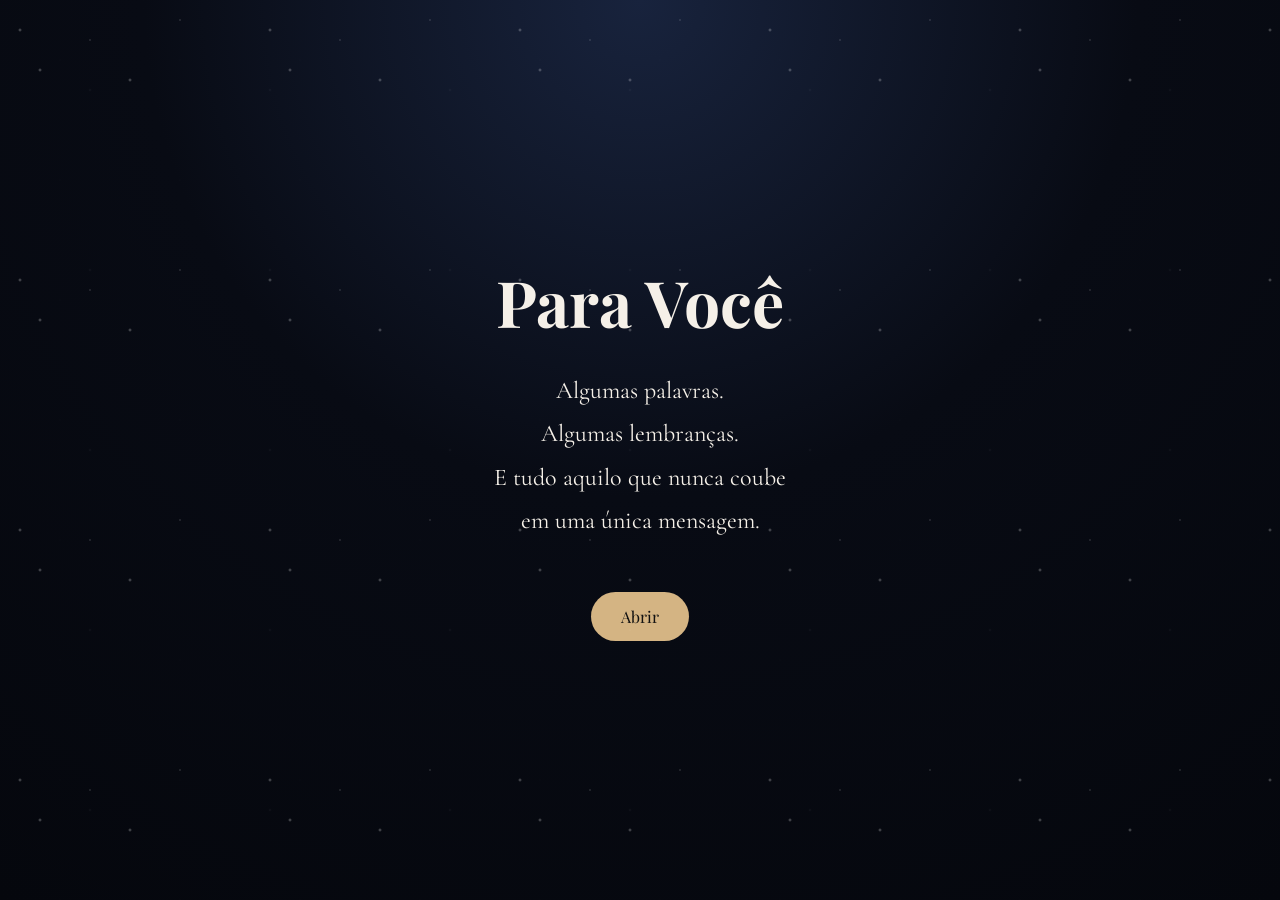
<file: index.html>
<!DOCTYPE html>
<html lang="pt-BR">
<head>
<meta charset="UTF-8">
<meta name="viewport" content="width=device-width, initial-scale=1.0">

<title>Para Você</title>

<link rel="preconnect" href="https://fonts.googleapis.com">
<link rel="preconnect" href="https://fonts.gstatic.com" crossorigin>

<link href="https://fonts.googleapis.com/css2?family=Playfair+Display:wght@400;500;600;700&family=Cormorant+Garamond:wght@300;400;500;600&display=swap" rel="stylesheet">

<link rel="stylesheet" href="css/style.css">
</head>

<body>

<div class="stars"></div>

<div class="hero">

<h1>Para Você</h1>

<p class="intro">
Algumas palavras.<br>
Algumas lembranças.<br>
E tudo aquilo que nunca coube<br>
em uma única mensagem.
</p>

<a href="carta.html">
<button class="main-btn">
Abrir
</button>
</a>

</div>

<script src="js/app.js"></script>

</body>
</html>
</file>
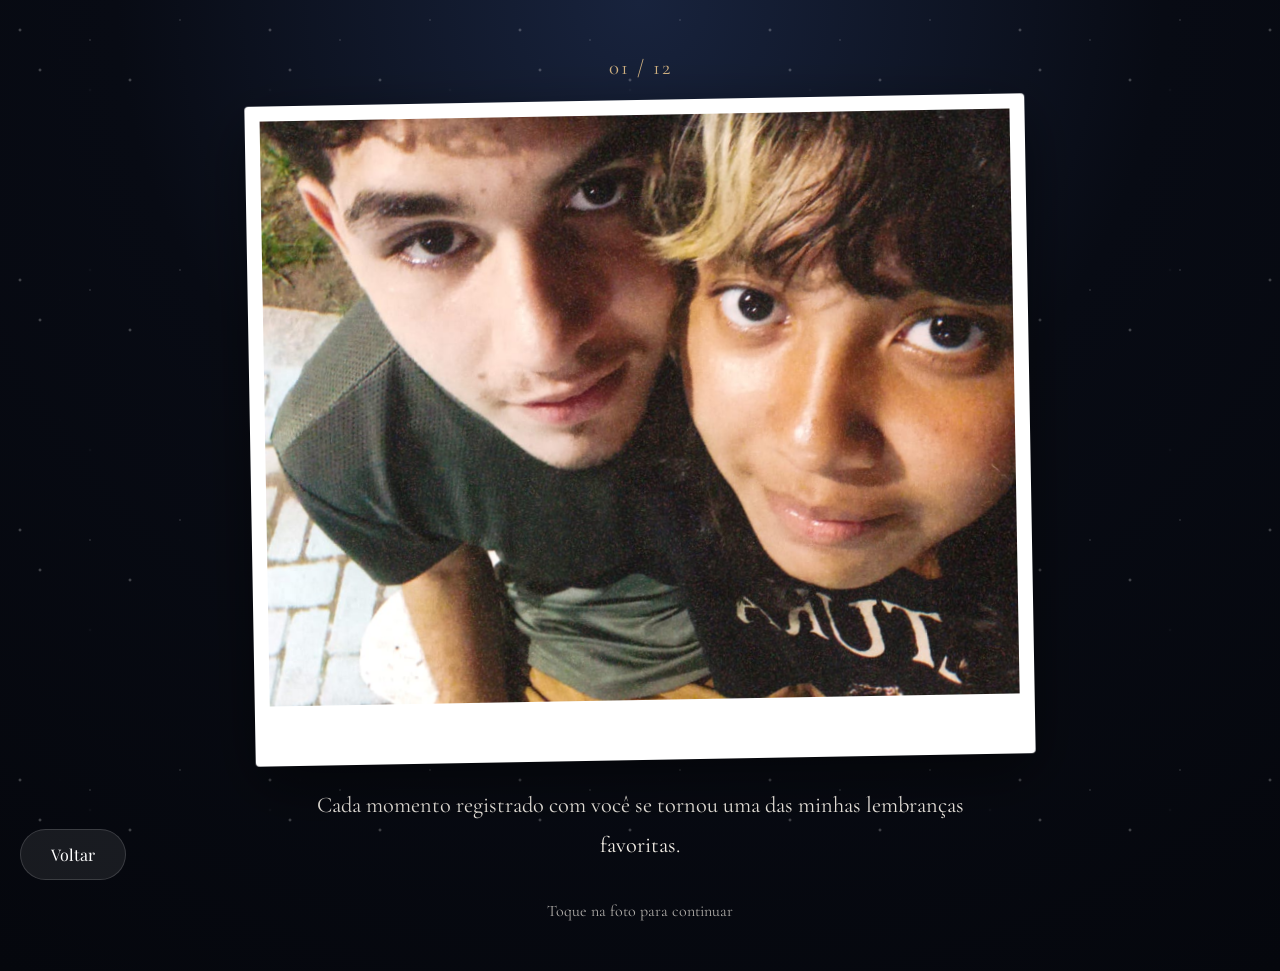
<file: album.html>
<!DOCTYPE html>
<html lang="pt-BR">

<head>

    <meta charset="UTF-8">
    <meta name="viewport" content="width=device-width, initial-scale=1.0">

    <title>Álbum</title>

    <link rel="stylesheet" href="css/style.css">

</head>

<body>

    <div class="stars"></div>

    <div class="album">

        <div id="counter">
            01 / 12
        </div>

        <br>

        <div class="polaroid">

            <img
                id="photo"
                src="assets/fotos/foto1.jpg"
                alt="Foto">

        </div>

        <p id="memoryText">
            Cada momento registrado com você se tornou uma das minhas lembranças favoritas.
        </p>

        <p style="opacity:.7; margin-top:10px;">
            Toque na foto para continuar
        </p>

        <br>

        <a href="segredo.html"
           id="secretBtn"
           style="display:none;">

            <button class="next-btn">
                Continuar →
            </button>

        </a>

    </div>

    <div class="buttons">

        <a href="poema.html">
            <button class="back-btn">
                Voltar
            </button>
        </a>

    </div>

    <script src="js/app.js"></script>

</body>

</html>
</file>
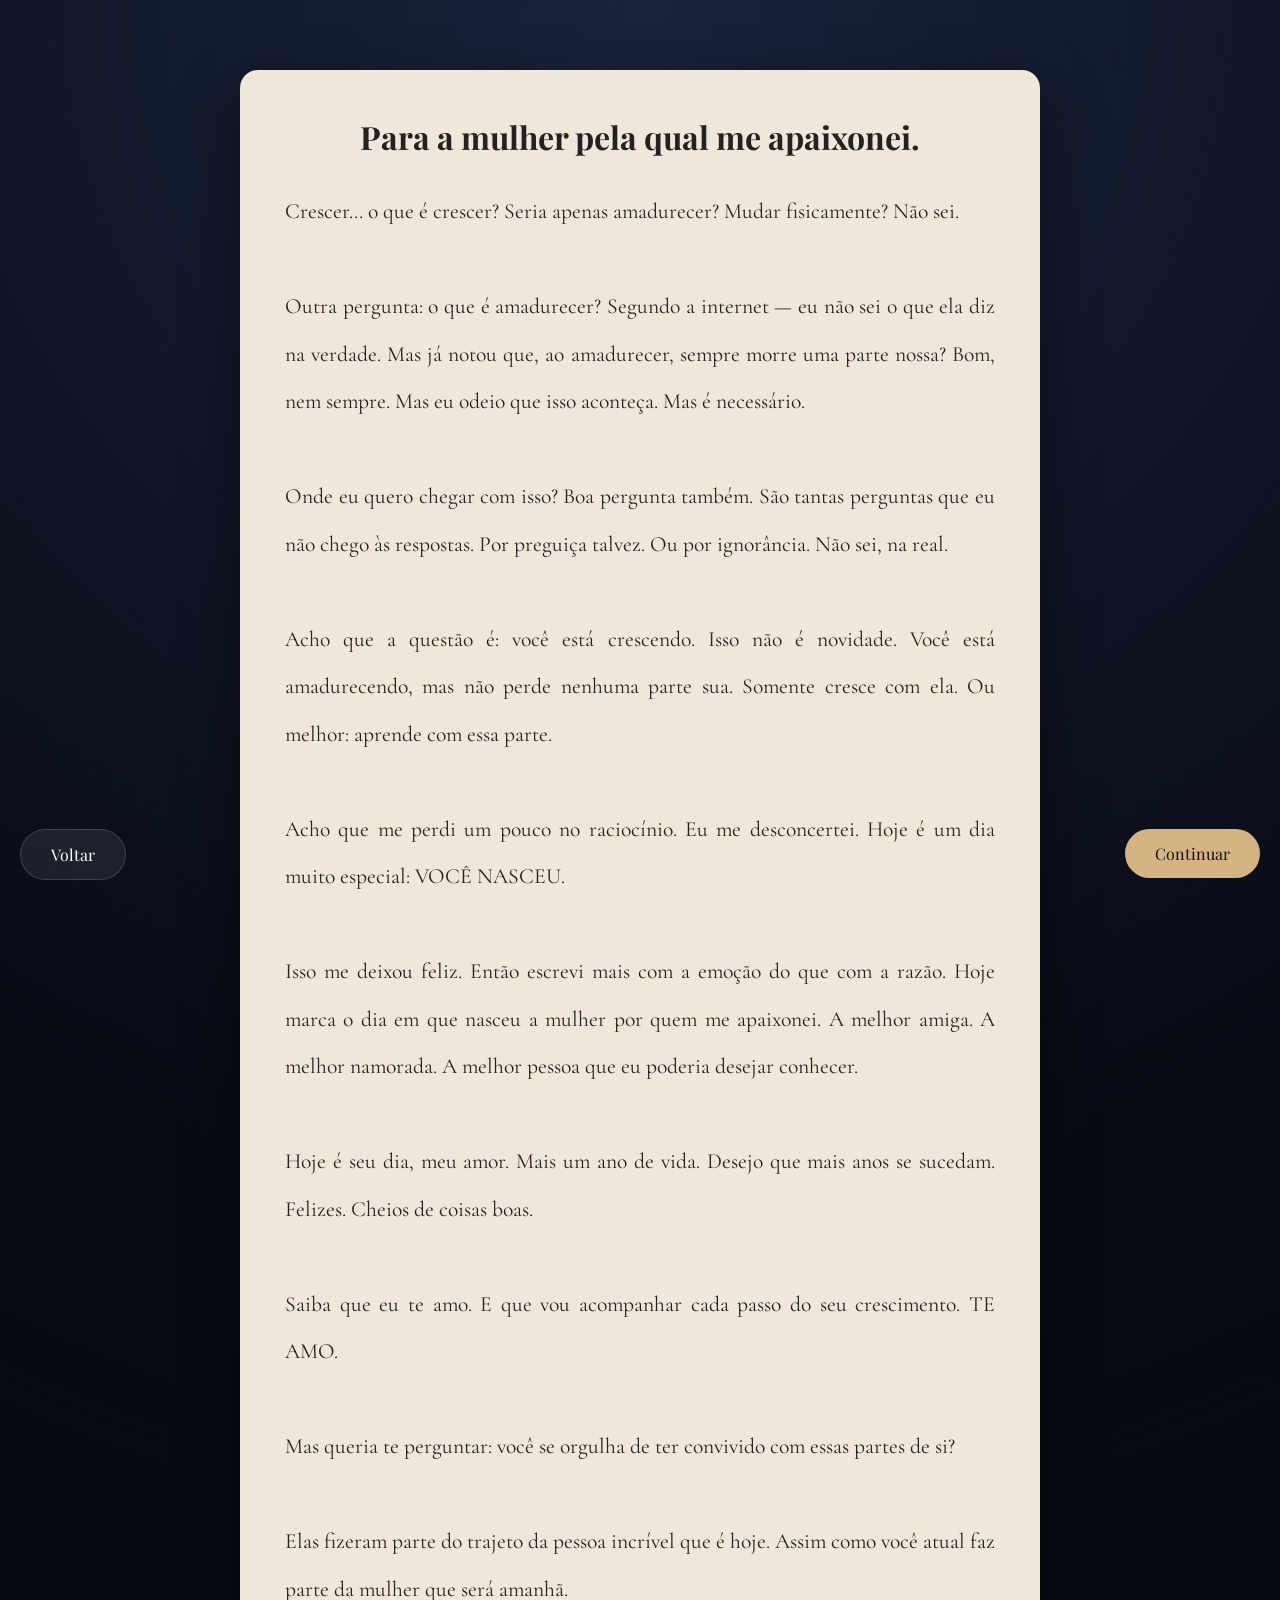
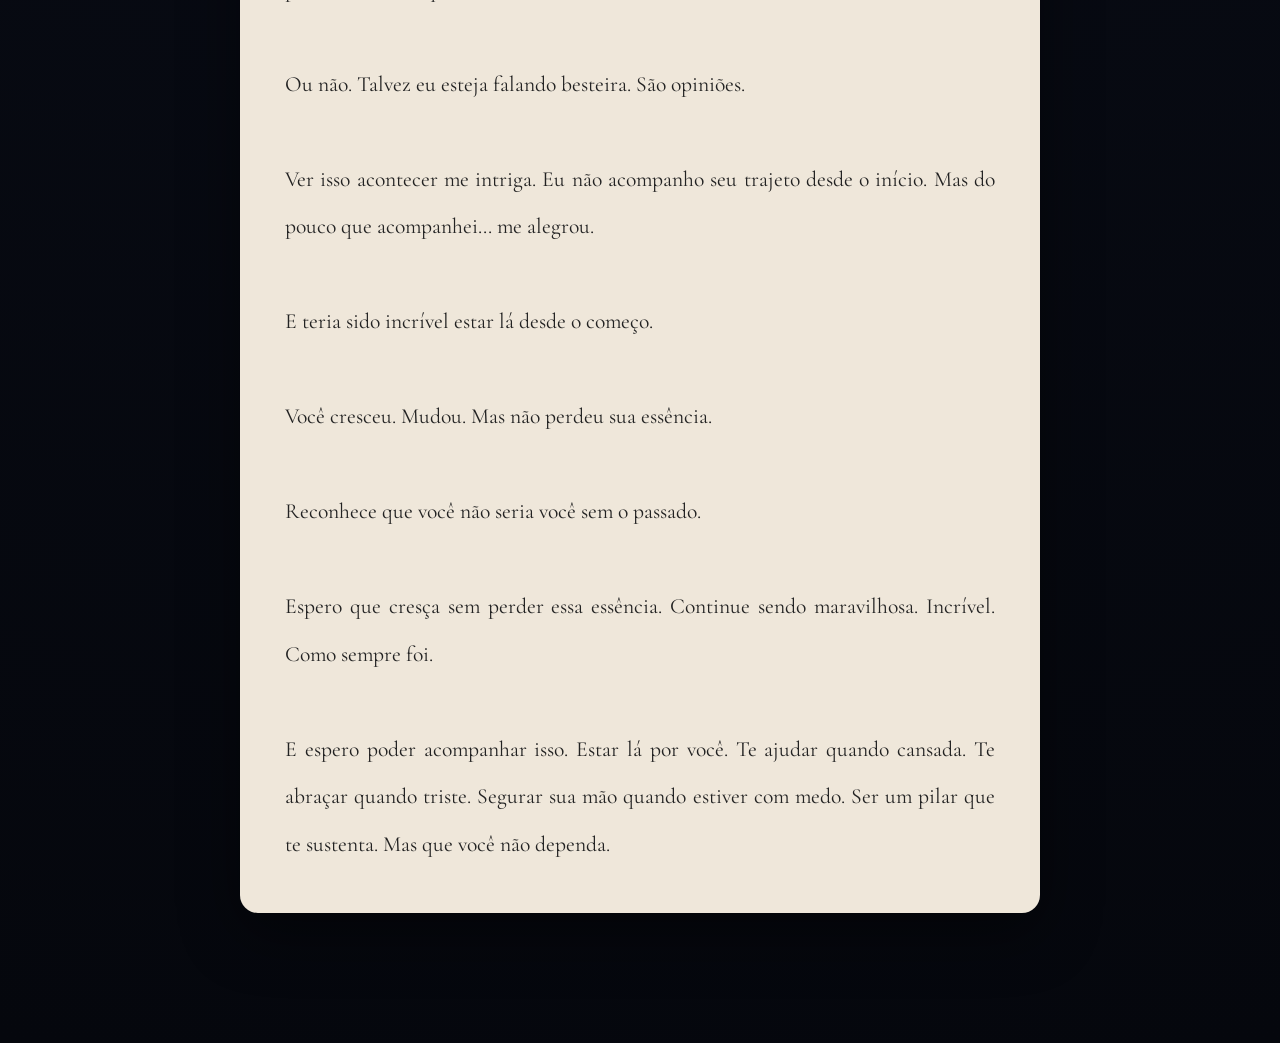
<file: carta.html>
<!DOCTYPE html>
<html lang="pt-BR">
<head>

<meta charset="UTF-8">
<meta name="viewport" content="width=device-width, initial-scale=1.0">

<title>Carta</title>

<link rel="stylesheet" href="css/style.css">

</head>

<body>

<div class="content paper">

<h1>Para a mulher pela qual me apaixonei.</h1>

<p>

Crescer… o que é crescer?

Seria apenas amadurecer?

Mudar fisicamente?

Não sei.

<br><br>

Outra pergunta: o que é amadurecer?

Segundo a internet — eu não sei o que ela diz na verdade.

Mas já notou que, ao amadurecer, sempre morre uma parte nossa?

Bom, nem sempre.

Mas eu odeio que isso aconteça.

Mas é necessário.

<br><br>

Onde eu quero chegar com isso?

Boa pergunta também.

São tantas perguntas que eu não chego às respostas.

Por preguiça talvez.

Ou por ignorância.

Não sei, na real.

<br><br>

Acho que a questão é:

você está crescendo.

Isso não é novidade.

Você está amadurecendo, mas não perde nenhuma parte sua.

Somente cresce com ela.

Ou melhor:

aprende com essa parte.

<br><br>

Acho que me perdi um pouco no raciocínio.

Eu me desconcertei.

Hoje é um dia muito especial:

VOCÊ NASCEU.

<br><br>

Isso me deixou feliz.

Então escrevi mais com a emoção do que com a razão.

Hoje marca o dia em que nasceu a mulher por quem me apaixonei.

A melhor amiga.

A melhor namorada.

A melhor pessoa que eu poderia desejar conhecer.

<br><br>

Hoje é seu dia, meu amor.

Mais um ano de vida.

Desejo que mais anos se sucedam.

Felizes.

Cheios de coisas boas.

<br><br>

Saiba que eu te amo.

E que vou acompanhar cada passo do seu crescimento.

TE AMO.

<br><br>

Mas queria te perguntar:

você se orgulha de ter convivido com essas partes de si?

<br><br>

Elas fizeram parte do trajeto da pessoa incrível que é hoje.

Assim como você atual faz parte da mulher que será amanhã.

<br><br>

Ou não.

Talvez eu esteja falando besteira.

São opiniões.

<br><br>

Ver isso acontecer me intriga.

Eu não acompanho seu trajeto desde o início.

Mas do pouco que acompanhei...

me alegrou.

<br><br>

E teria sido incrível estar lá desde o começo.

<br><br>

Você cresceu.

Mudou.

Mas não perdeu sua essência.

<br><br>

Reconhece que você não seria você sem o passado.

<br><br>

Espero que cresça sem perder essa essência.

Continue sendo maravilhosa.

Incrível.

Como sempre foi.

<br><br>

E espero poder acompanhar isso.

Estar lá por você.

Te ajudar quando cansada.

Te abraçar quando triste.

Segurar sua mão quando estiver com medo.

Ser um pilar que te sustenta.

Mas que você não dependa.

</p>

</div>

<div class="buttons">

<a href="index.html">
<button class="back-btn">Voltar</button>
</a>

<a href="poema.html">
<button class="next-btn">Continuar</button>
</a>

</div>

</body>
</html>
</file>
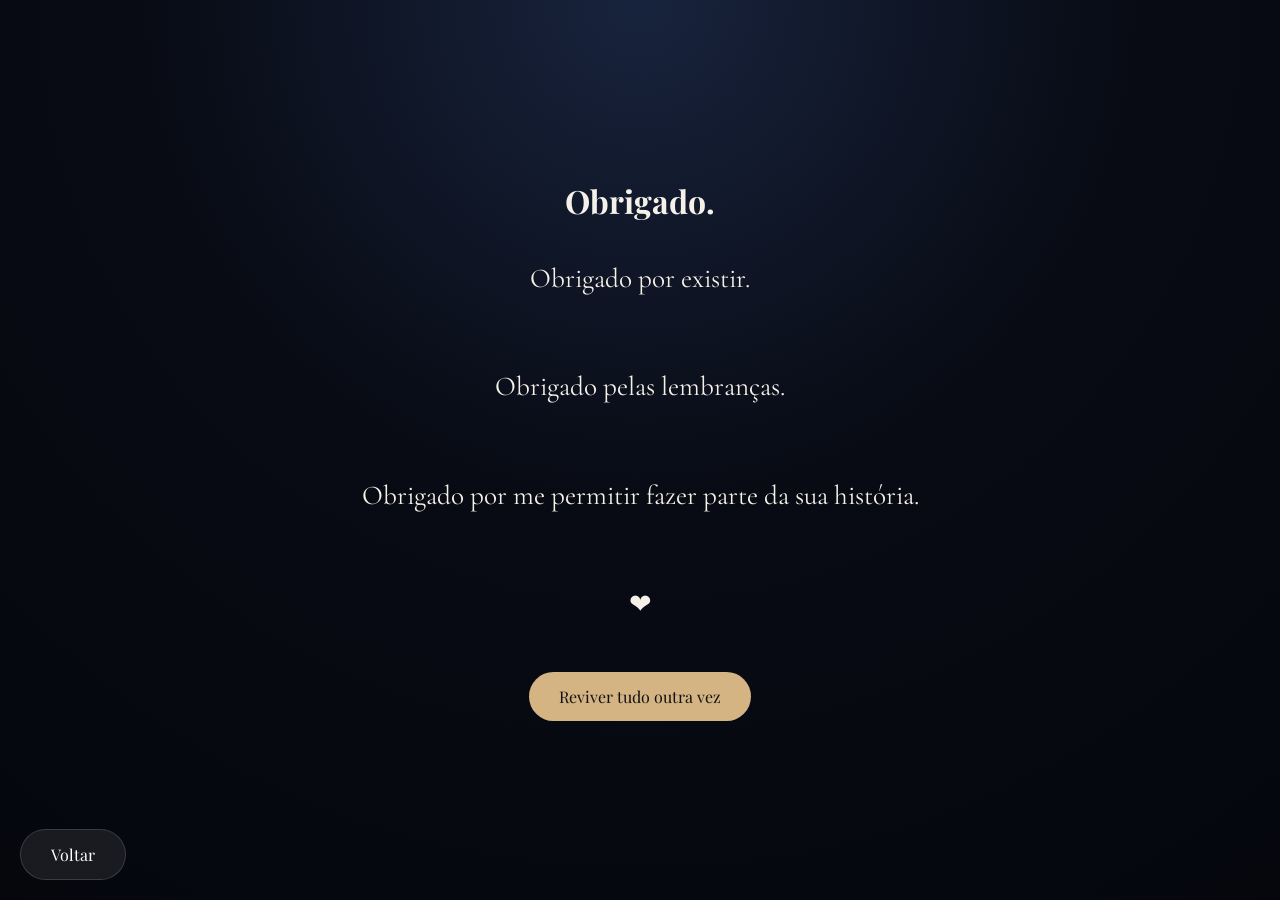
<file: fim.html>
<!DOCTYPE html>
<html lang="pt-BR">
<head>
<meta charset="UTF-8">
<meta name="viewport" content="width=device-width, initial-scale=1.0">
<title>Fim</title>
<link rel="stylesheet" href="css/style.css">
</head>

<body>

<div class="final">

<h1>Obrigado.</h1>

<p>

Obrigado por existir.

<br><br>

Obrigado pelas lembranças.

<br><br>

Obrigado por me permitir fazer parte da sua história.

<br><br>
  
❤

</p>

<br><br>

<a href="index.html">
<button class="main-btn">
Reviver tudo outra vez
</button>
</a>

</div>

<div class="buttons">

<a href="musicas.html">
<button class="back-btn">Voltar</button>
</a>

</div>

</body>
</html>
</file>
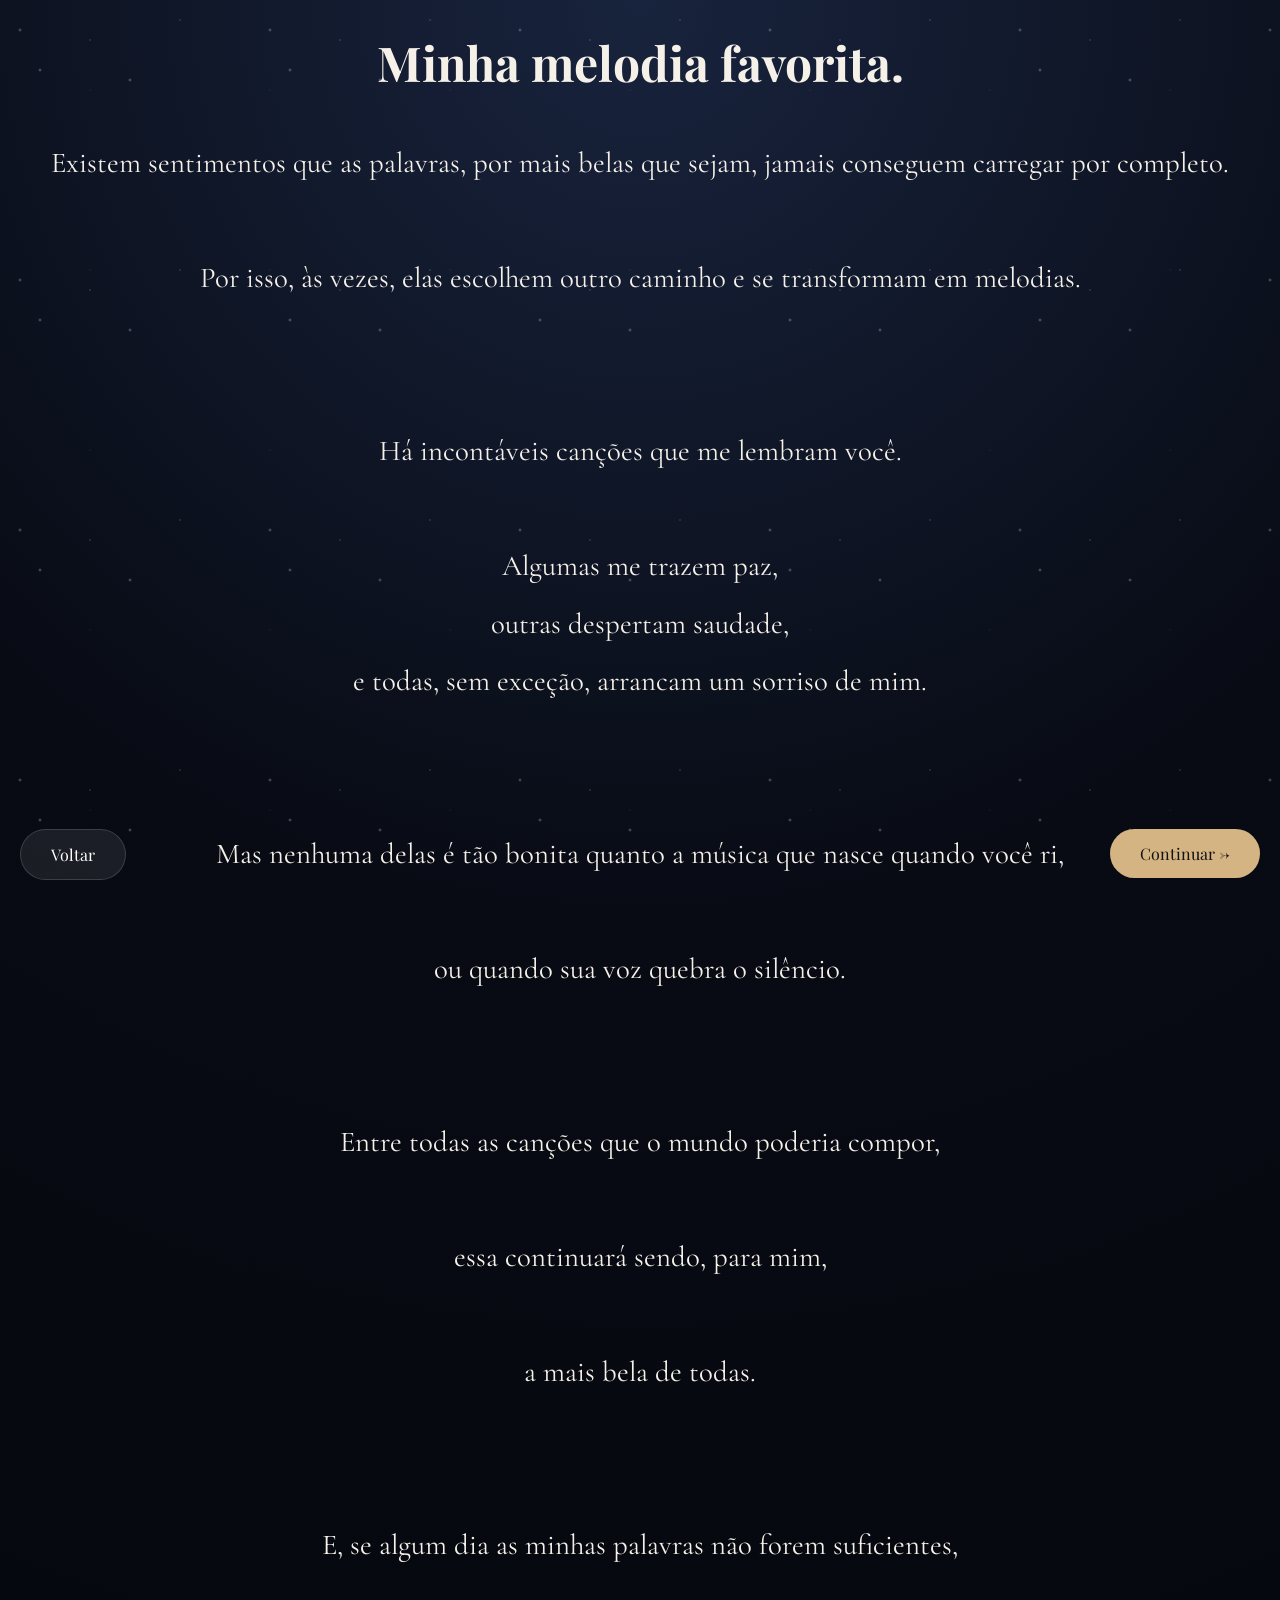
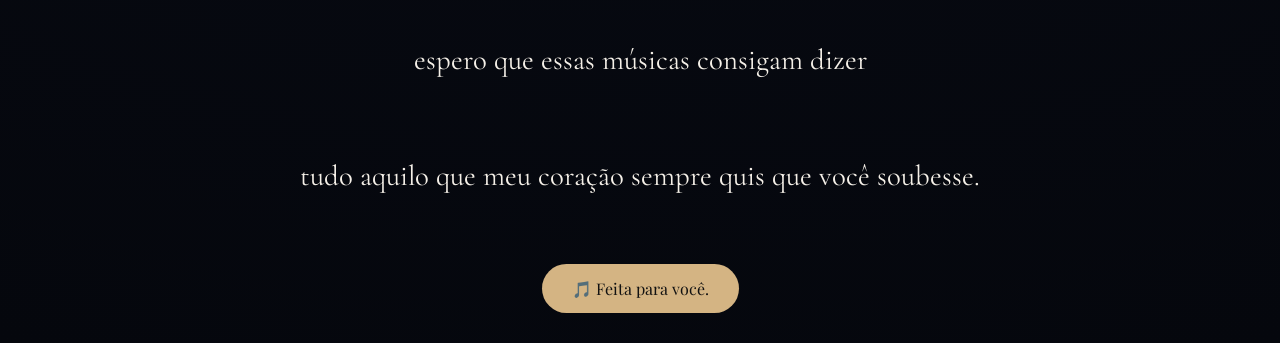
<file: musicas.html>
<!DOCTYPE html>
<html lang="pt-BR">

<head>

    <meta charset="UTF-8">
    <meta name="viewport" content="width=device-width, initial-scale=1.0">

    <title>As músicas que me levam até você</title>

    <link rel="stylesheet" href="css/style.css">

</head>

<body>

    <div class="stars"></div>

    <div class="poem">

        <h1>Minha melodia favorita.</h1>

        <p>

            Existem sentimentos que as palavras,
            por mais belas que sejam,
            jamais conseguem carregar por completo.

            <br><br>

            Por isso, às vezes,
            elas escolhem outro caminho
            e se transformam em melodias.

            <br><br><br>

            Há incontáveis canções
            que me lembram você.

            <br><br>

            Algumas me trazem paz,

            <br>

            outras despertam saudade,

            <br>

            e todas, sem exceção,
            arrancam um sorriso de mim.

            <br><br><br>

            Mas nenhuma delas é tão bonita
            quanto a música que nasce
            quando você ri,

            <br><br>

            ou quando sua voz
            quebra o silêncio.

            <br><br><br>

            Entre todas as canções
            que o mundo poderia compor,

            <br><br>

            essa continuará sendo,
            para mim,

            <br><br>

            a mais bela de todas.

            <br><br><br>

            E, se algum dia
            as minhas palavras
            não forem suficientes,

            <br><br>

            espero que essas músicas
            consigam dizer

            <br><br>

            tudo aquilo
            que meu coração
            sempre quis
            que você soubesse.

        </p>

        <br><br><br>

    

        <a href="https://open.spotify.com/playlist/7JkXHUyjYh2sschCx8voeJ?si=BrEjH5_PSgGoI2nKPkRerA&pi=rlfO1ucDQIaGO"
           target="_blank">

            <button class="main-btn">

                🎵 Feita para você.

            </button>

        </a>

    </div>

    <div class="buttons">

        <a href="segredo.html">

            <button class="back-btn">

                Voltar

            </button>

        </a>

        <a href="fim.html">

            <button class="next-btn">

                Continuar →

            </button>

        </a>

    </div>

    <script src="js/app.js"></script>

</body>

</html>
</file>
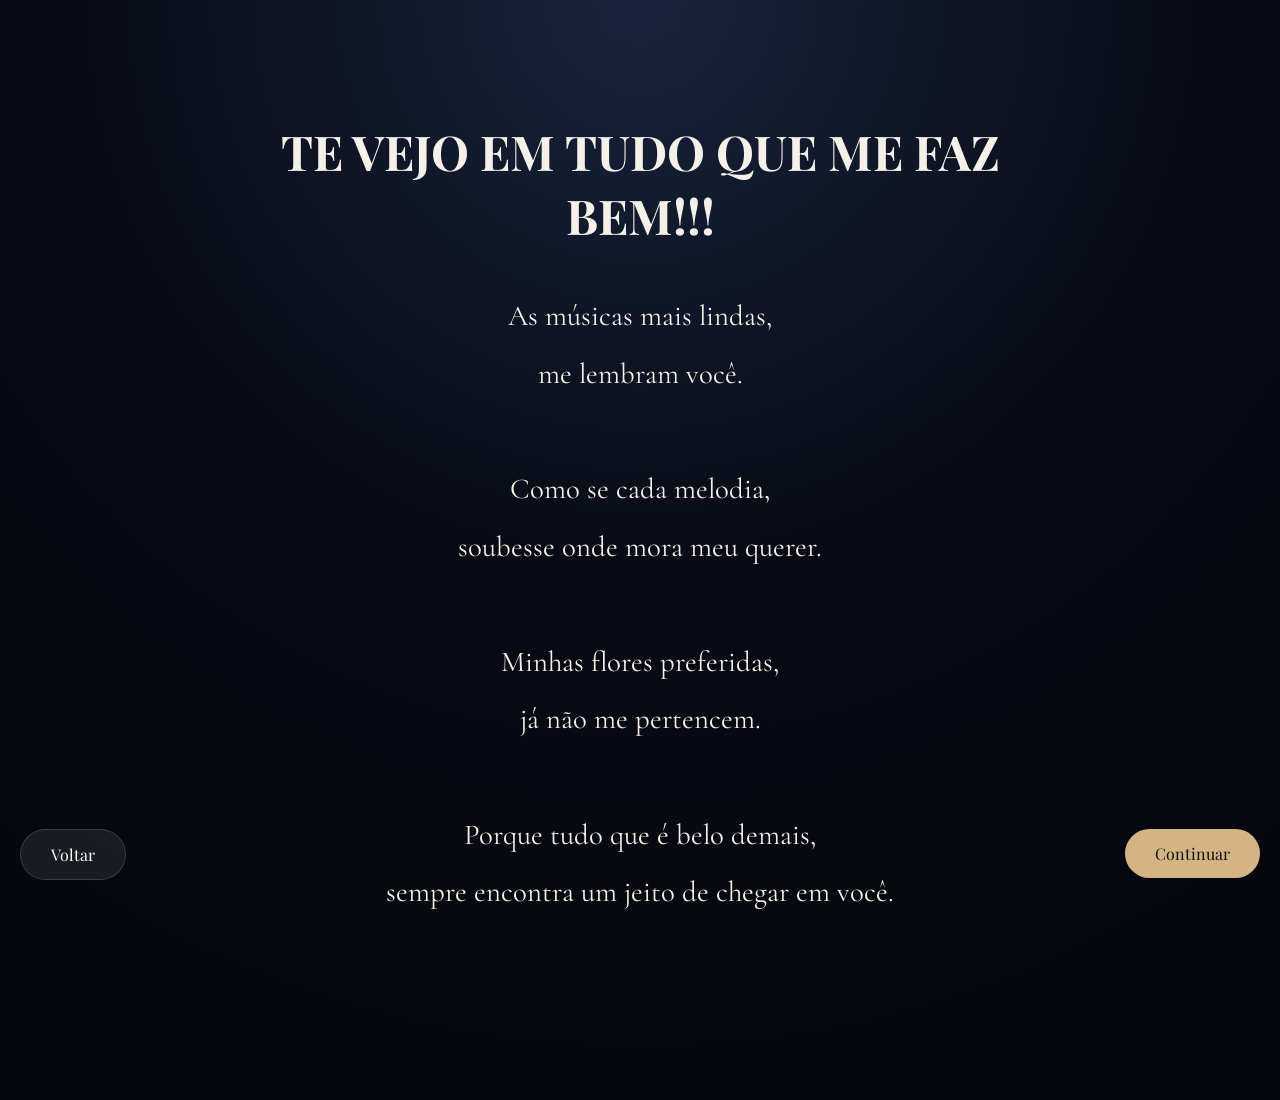
<file: poema.html>
<!DOCTYPE html>
<html lang="pt-BR">
<head>

<meta charset="UTF-8">
<meta name="viewport" content="width=device-width, initial-scale=1.0">

<title>Poema</title>

<link rel="stylesheet" href="css/style.css">

</head>

<body>

<div class="content poem">

<h1>TE VEJO EM TUDO QUE ME FAZ BEM!!!</h1>

<p>

As músicas mais lindas,<br>
me lembram você.

<br><br>

Como se cada melodia,<br>
soubesse onde mora meu querer.

<br><br>

Minhas flores preferidas,<br>
já não me pertencem.

<br><br>

Porque tudo que é belo demais,<br>
sempre encontra um jeito de chegar em você.

</p>

</div>

<div class="buttons">

<a href="carta.html">
<button class="back-btn">Voltar</button>
</a>

<a href="album.html">
<button class="next-btn">Continuar</button>
</a>

</div>

<script src="js/app.js"></script>

</body>
</html>
</file>
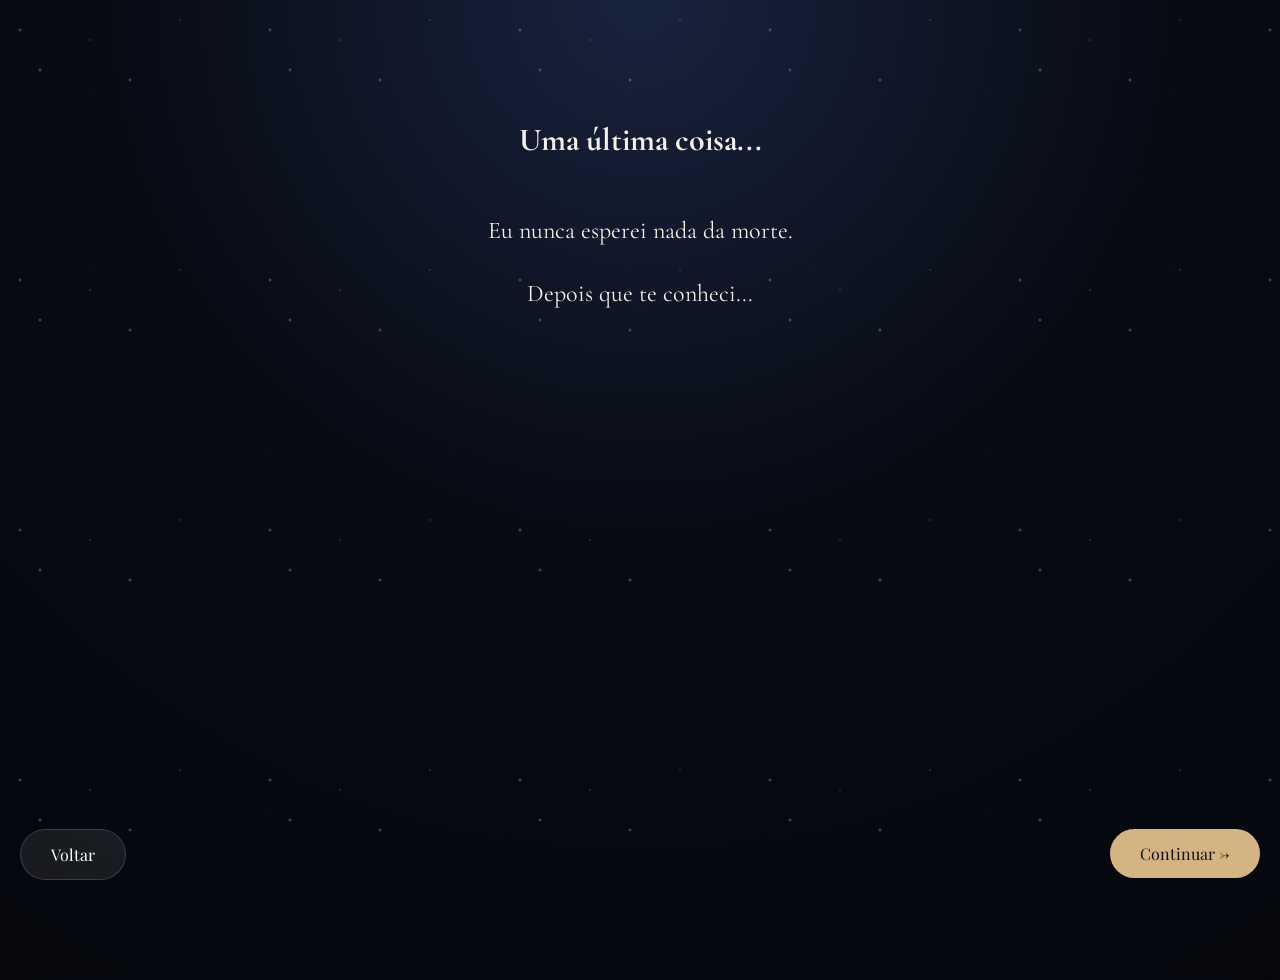
<file: segredo.html>
<!DOCTYPE html>
<html lang="pt-BR">

<head>

    <meta charset="UTF-8">
    <meta name="viewport" content="width=device-width, initial-scale=1.0">

    <title>Uma Última Coisa</title>

    <link rel="stylesheet" href="css/style.css">

</head>

<body>

    <div class="stars"></div>

    <div class="secret-box">

        <h1 style="margin-bottom:50px;">
            Uma última coisa...
        </h1>

        <p class="secret-line">
            Eu nunca esperei nada da morte.
        </p>

        <br>

        <p class="secret-line">
            Depois que te conheci...
        </p>

        <br>

        <p class="secret-line">
            Desejo com todas as forças que o fim da minha vida seja o recomeço de outra vida com você.
        </p>

        <br><br>

        <p class="secret-line highlight">
    EU TE ESCOLHERIA
    <br><br>
    EM TODAS AS VIDAS.
        </p>

        <br><br>

        <div class="secret-line">

            <button
                id="showVideoBtn"
                class="next-btn">

                Assistir

            </button>

        </div>

        <div
            id="videoContainer"
            style="display:none; margin-top:30px;">

            <video controls>

                <source
                    src="assets/videos/video.mp4"
                    type="video/mp4">

            </video>

        </div>

    </div>

    <div class="buttons">

        <a href="album.html">
            <button class="back-btn">
                Voltar
            </button>
        </a>

        <a href="musicas.html">
            <button class="next-btn">
                Continuar →
            </button>
        </a>

    </div>

    <script src="js/app.js"></script>

    <script>

        const showVideoBtn =
            document.getElementById("showVideoBtn");

        const videoContainer =
            document.getElementById("videoContainer");

        if(showVideoBtn){

            showVideoBtn.addEventListener("click",()=>{

                videoContainer.style.display = "block";

                showVideoBtn.style.display = "none";

            });

        }

    </script>

</body>

</html>
</file>
<file: css/style.css>
@import url('https://fonts.googleapis.com/css2?family=Playfair+Display:wght@400;500;600;700&family=Cormorant+Garamond:wght@300;400;500;600&display=swap');

*{
    margin:0;
    padding:0;
    box-sizing:border-box;
}

html{
    scroll-behavior:smooth;
}

body{

    font-family:'Cormorant Garamond',serif;

    color:#f5f0e8;

    min-height:100vh;

    overflow-x:hidden;

    background:
    radial-gradient(circle at top,#18233d 0%,#080b14 45%,#05070d 100%);
}

/* ESTRELAS */

.stars,
.stars::before,
.stars::after{

    position:fixed;

    inset:0;

    content:"";

    pointer-events:none;
}

.stars{

    background-image:
    radial-gradient(2px 2px at 20px 30px,#fff,transparent),
    radial-gradient(2px 2px at 40px 70px,#fff,transparent),
    radial-gradient(1px 1px at 90px 40px,#fff,transparent),
    radial-gradient(2px 2px at 130px 80px,#fff,transparent),
    radial-gradient(1px 1px at 180px 20px,#fff,transparent);

    background-size:250px 250px;

    opacity:.35;

    animation:starsMove 120s linear infinite;
}

.stars::before{

    background-image:
    radial-gradient(2px 2px,#fff,transparent);

    background-size:180px 180px;

    opacity:.15;

    animation:starsMove 90s linear infinite;
}

.stars::after{

    background-image:
    radial-gradient(1px 1px,#fff,transparent);

    background-size:120px 120px;

    opacity:.1;

    animation:starsMove 60s linear infinite;
}

@keyframes starsMove{

    from{
        transform:translateY(0);
    }

    to{
        transform:translateY(-500px);
    }
}

/* INDEX */

.hero{

    min-height:100vh;

    display:flex;

    flex-direction:column;

    justify-content:center;

    align-items:center;

    text-align:center;

    padding:30px;

    animation:fadeUp 1.4s ease;
}

.hero h1{

    font-family:'Playfair Display',serif;

    font-size:4rem;

    margin-bottom:25px;
}

.intro{

    max-width:700px;

    font-size:1.5rem;

    line-height:1.8;

    margin-bottom:50px;
}

/* BOTÕES */

.main-btn,
.next-btn,
.back-btn{

    border:none;

    cursor:pointer;

    padding:14px 30px;

    border-radius:999px;

    transition:.35s;

    font-size:1rem;

    font-family:'Playfair Display',serif;
}

.main-btn,
.next-btn{

    background:#d4b483;

    color:#111;
}

.main-btn:hover,
.next-btn:hover{

    transform:translateY(-4px);

    box-shadow:
    0 0 25px rgba(212,180,131,.35);
}

.back-btn{

    background:rgba(255,255,255,.08);

    color:white;

    border:1px solid rgba(255,255,255,.15);
}

/* NAVEGAÇÃO */

.buttons{

    position:fixed;

    left:0;

    bottom:20px;

    width:100%;

    display:flex;

    justify-content:space-between;

    padding:0 20px;

    z-index:50;

    pointer-events:none;
}

.buttons a{

    pointer-events:auto;
}

/* CARTA */

.content{

    width:min(800px,92%);

    margin:70px auto 130px;

    animation:fadeUp 1s ease;
}

.paper{

    background:#efe7da;

    color:#222;

    border-radius:18px;

    padding:45px;

    box-shadow:
    0 20px 60px rgba(0,0,0,.45);
}

.paper h1{

    text-align:center;

    font-family:'Playfair Display',serif;

    margin-bottom:30px;
}

.paper p{

    line-height:2.2;

    font-size:1.35rem;

    text-align:justify;
}

/* POEMA */

.poem{

    min-height:100vh;

    display:flex;

    flex-direction:column;

    justify-content:center;

    align-items:center;

    text-align:center;

    padding:30px;
}

.poem h1{

    font-family:'Playfair Display',serif;

    margin-bottom:40px;

    font-size:3rem;
}

.poem p{

    font-size:1.8rem;

    line-height:2;
}

/* ÁLBUM */

.album{

    min-height:100vh;

    display:flex;

    flex-direction:column;

    justify-content:center;

    align-items:center;

    padding:30px;

    text-align:center;
}

.polaroid{

    background:white;

    padding:15px 15px 60px;

    border-radius:4px;

    box-shadow:
    0 20px 60px rgba(0,0,0,.5);

    transform:rotate(-1deg);

    transition:.4s;
}

.polaroid:hover{

    transform:rotate(0deg) scale(1.01);
}

#photo{

    width:min(750px,85vw);

    max-height:65vh;

    object-fit:cover;

    display:block;
}

#counter{

    margin-top:25px;

    color:#d4b483;

    font-size:1.3rem;

    letter-spacing:2px;
}

#memoryText{

    max-width:700px;

    margin:25px auto;

    line-height:1.8;

    font-size:1.4rem;
}

.fade{

    animation:fadePhoto .6s ease;
}

@keyframes fadePhoto{

    from{
        opacity:.2;
        transform:scale(.98);
    }

    to{
        opacity:1;
        transform:scale(1);
    }
}

/* SEGREDO */

.secret-box{

    max-width:900px;

    margin:80px auto;

    text-align:center;

    padding:40px;
}

.secret-line{

    opacity:0;

    transform:translateY(20px);

    transition:.8s;
}

.secret-line.show{

    opacity:1;

    transform:translateY(0);
}

.highlight{

    color:#d4b483;

    font-size:2.4rem;

    font-weight:700;

    letter-spacing:2px;

    text-shadow:
    0 0 25px rgba(212,180,131,.35);
}

video{

    width:100%;

    border-radius:18px;

    margin-top:30px;
}

/* MÚSICAS */

.music-grid{

    width:min(1000px,92%);

    margin:40px auto 120px;

    display:grid;

    grid-template-columns:
    repeat(auto-fit,minmax(240px,1fr));

    gap:16px;
}

.music-card{

    background:rgba(255,255,255,.06);

    backdrop-filter:blur(10px);

    border:1px solid rgba(255,255,255,.08);

    padding:20px;

    border-radius:18px;

    transition:.3s;
}

.music-card:hover{

    transform:translateY(-5px);
}

/* FINAL */

.final{

    min-height:100vh;

    display:flex;

    flex-direction:column;

    justify-content:center;

    align-items:center;

    text-align:center;

    padding:30px;
}

.final h1{

    font-family:'Playfair Display',serif;

    margin-bottom:30px;
}

.final p{

    font-size:1.7rem;

    line-height:2;
}

@keyframes fadeUp{

    from{

        opacity:0;

        transform:translateY(30px);
    }

    to{

        opacity:1;

        transform:translateY(0);
    }
}

@media(max-width:768px){

    .hero h1{
        font-size:3rem;
    }

    .intro{
        font-size:1.25rem;
    }

    .paper{
        padding:30px;
    }

    .paper p{
        font-size:1.2rem;
    }

    .poem h1{
        font-size:2.2rem;
    }

    .poem p{
        font-size:1.4rem;
    }

    .highlight{
        font-size:1.6rem;
    }
}
.secret-line{

    font-size:1.5rem;

    line-height:1.8;
}

.secret-line.show{

    opacity:1;

    transform:translateY(0);
}

#videoContainer{

    animation:fadeUp .8s ease;
}

body{

    opacity:1;

    transition:opacity .5s ease;
}

body.fade-out{

    opacity:0;
}
</file>
